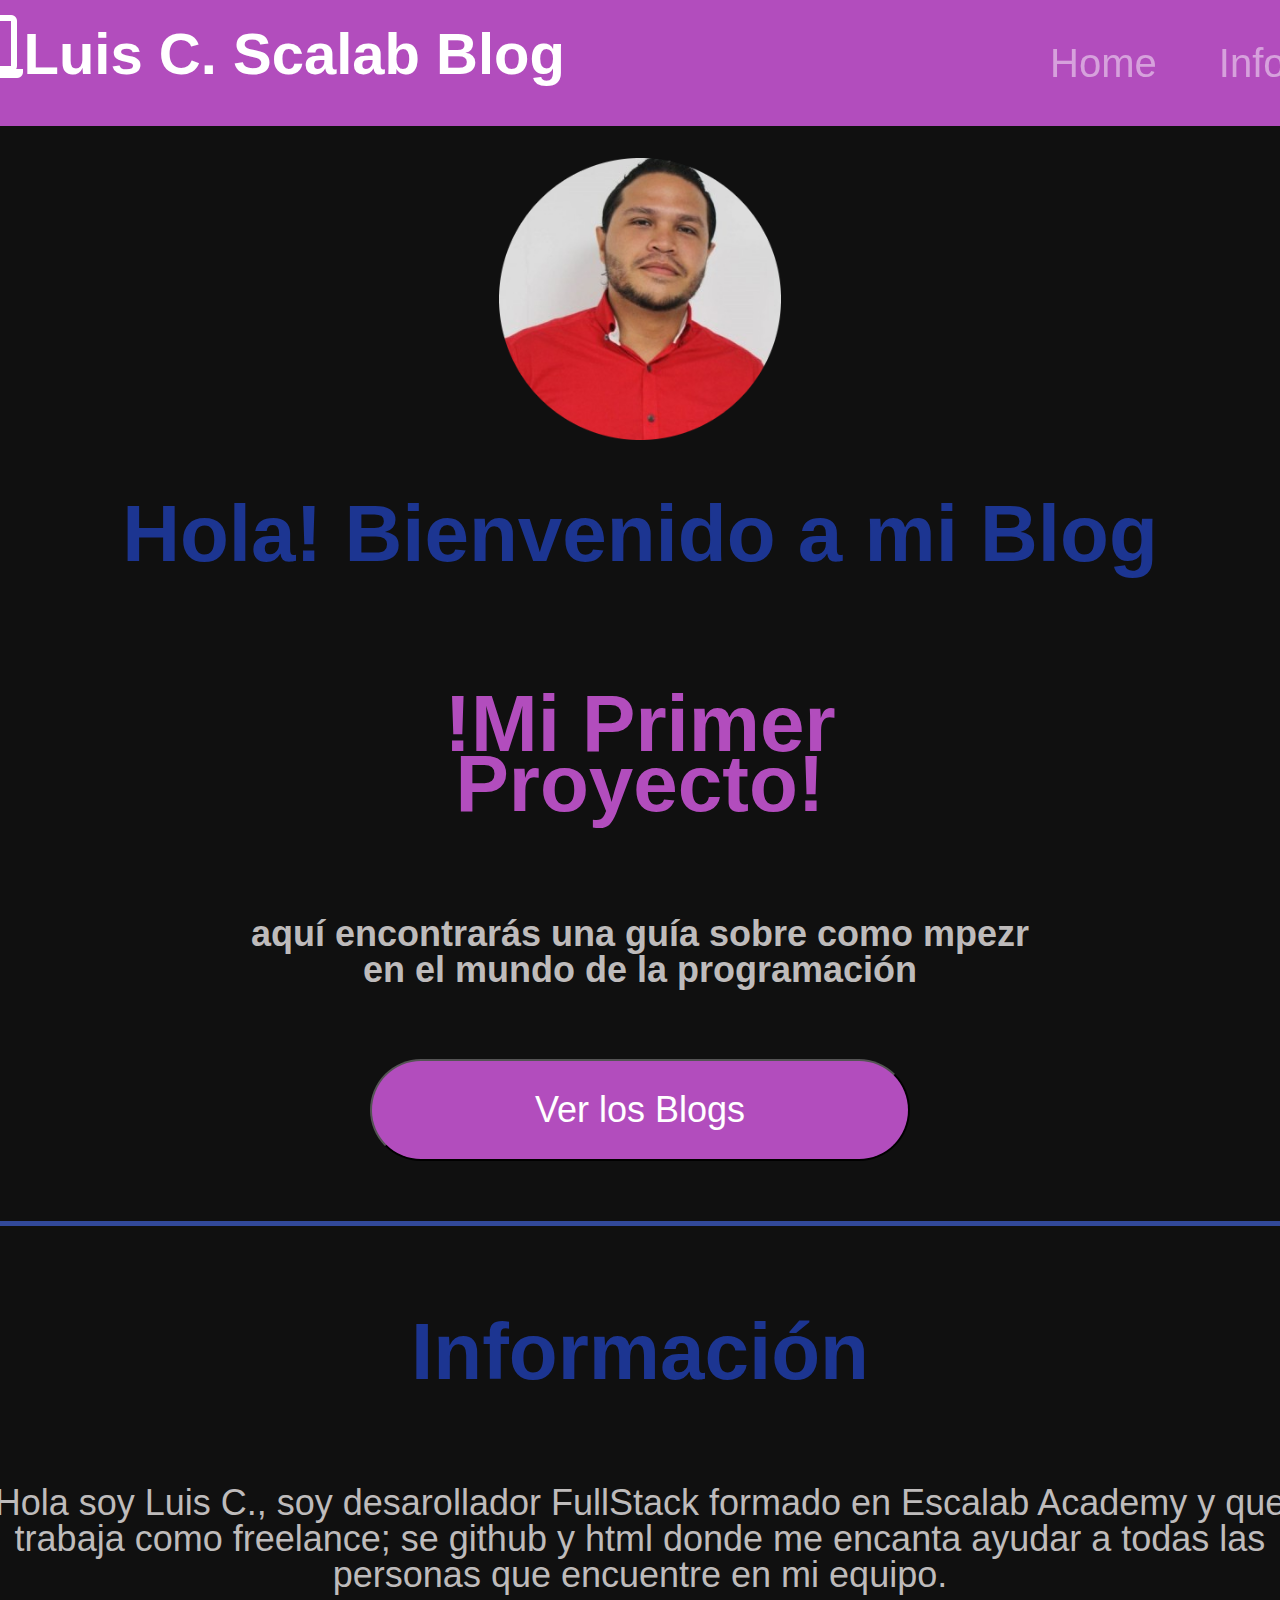
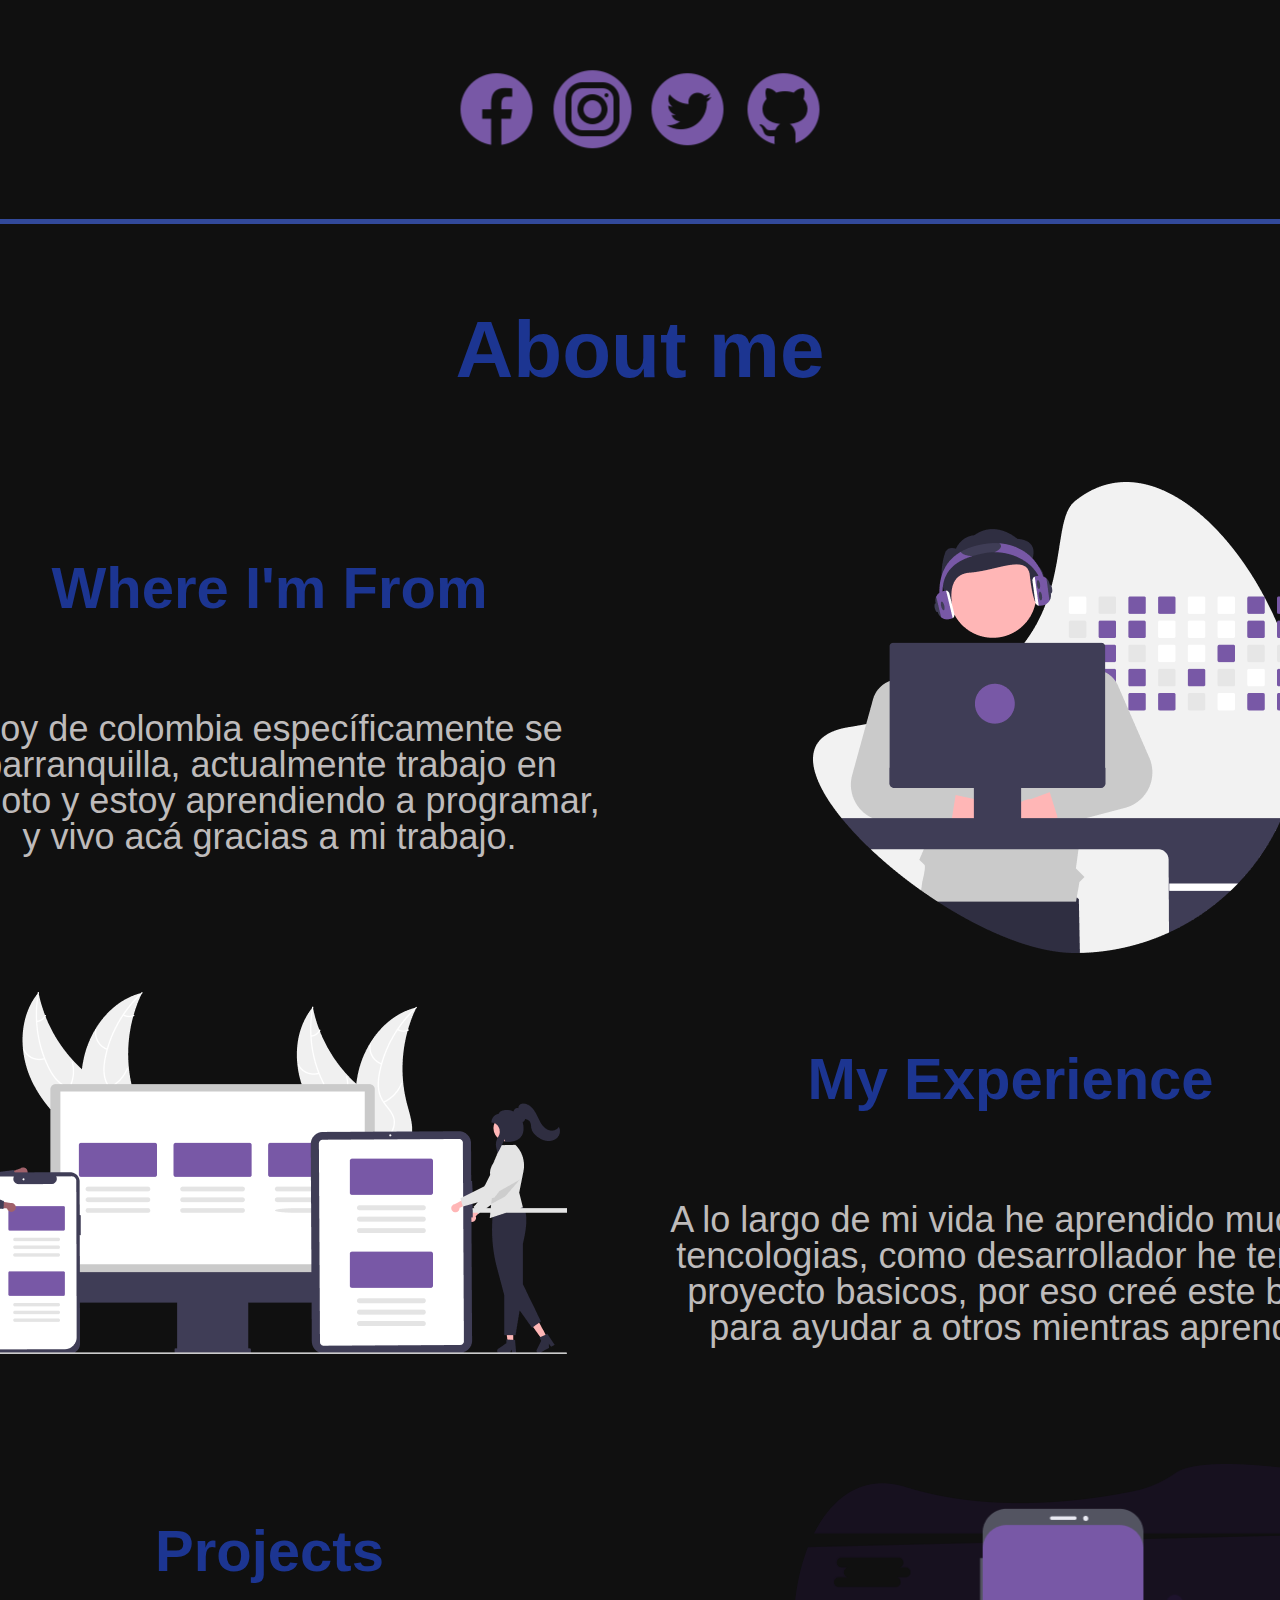
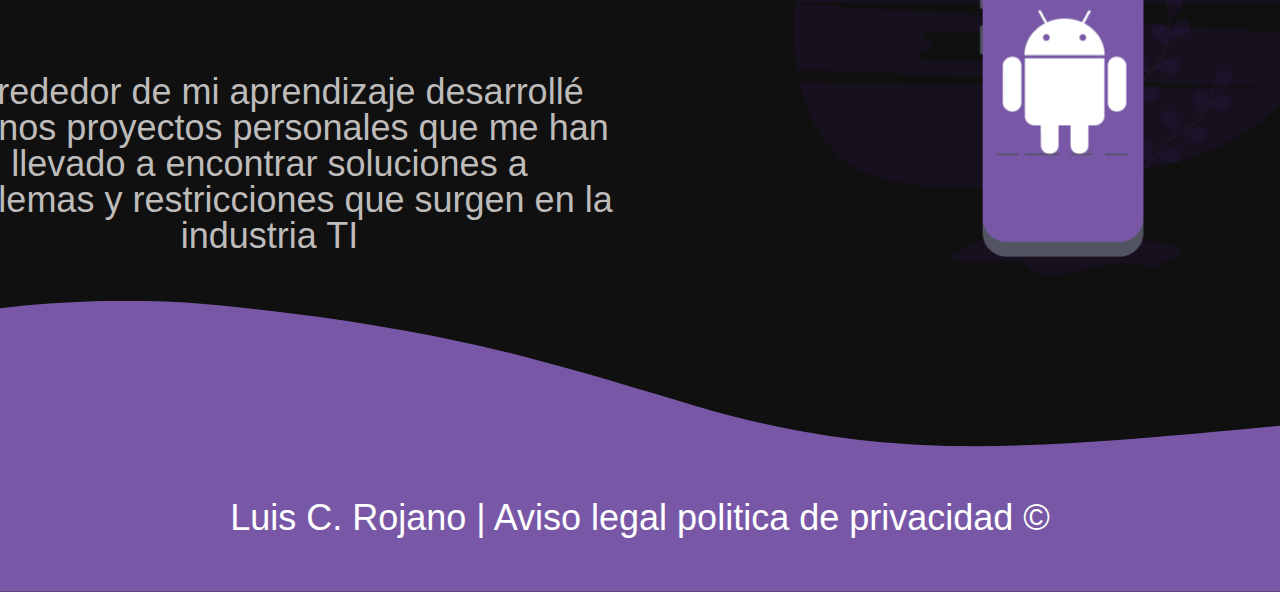
<file: index.html>
<!DOCTYPE html>
<html>

<head>
    <meta charset='utf-8'>
    <meta http-equiv='X-UA-Compatible' content='IE=edge'>
    <title>Blog Personal de Usuario</title>
    <meta name='viewport' content='width=device-width, initial-scale=1'>
    <link rel='stylesheet' type='text/css' media='screen' href='Assets/clear.css'>

    <link rel='stylesheet' type='text/css' media='screen' href='Assets/main.css'>

</head>

<body class="col center-align">

    <header class=" col center-align bg_secondary">
        <div class="container justify_btw">
            <a href="index.html">
                <div class="row">
                    <img class="logo" src="Assets/MacBook.png">
                    <h1 class="site_title">Luis C. Scalab Blog</h1>

                </div>
            </a>

            <div class="col center-align  menu-principal-container">
                <nav class="   menu_principal ">
                    <ul class="">
                        <li> <a href="index.html"> Home  </a></li>
                        <li> <a href="blogs.html"> Info</a></li>
                    </ul>
                </nav>
            </div>
        </div>
    </header>

    <div class="container center-align">
        <section>
            <div class="col center-align">
                <img class="profile_picture" src="Assets/Image profile.png" alt="Profile Picture">
                <h1 class="primary"><b>Hola! Bienvenido a mi Blog</b></h1>
                <h2 class="secondary h1 slogan"><b>!Mi Primer Proyecto!</b></h2>
                <p class="site_desc"><b>aquí encontrarás una guía sobre como mpezr en el mundo de la programación</b></p>
                <a href="blogs.html">
                    <button class="btn bg_secondary mt-3 center-align">
                    <p>Ver los Blogs </p>
                    </button>
                </a>
            </div>
        </section>
        <div class="divider"></div>
        <section>
            <div class="center-align ">
                <h2 class="h1">Información</h2>
                <p>Hola soy Luis C., soy desarollador FullStack formado en Escalab Academy y que trabaja como freelance; se github y html donde me encanta ayudar a todas las personas que encuentre en mi equipo.
                </p>
                <div class=" social-bar mt-3">
                    <a href="https://www.facebook.com/luiscarlosrojano/" target="_blank">
                        <img src="Assets/socialNPurple/Facebook.png">
                    </a>
                    <a href="https://www.instagram.com/lcrojano/" target="_blank">
                        <img src="Assets/socialNPurple/Instagram Circle.png">
                    </a>

                    <a href="https://twitter.com/lcrojano" target="_blank">
                        <img src="Assets/socialNPurple/Twitter Circled.png">
                    </a>
                    <a href="https://github.com/lcrojano" target="_blank">
                        <img src="Assets/socialNPurple/GitHub.png">
                    </a>
                </div>
            </div>
        </section>
        <div class="divider"></div>
        <section>
            <div class="center-align">
                <h2 class="h1 ">About me</h2>
                <div class="row-50 mt-3 row justify_btw">
                    <div class="col center-align">
                        <h3 class="bold subtitle">Where I'm From</h3>
                        <p class="desc_boxed">Soy de colombia específicamente se barranquilla, actualmente trabajo en remoto y estoy aprendiendo a programar, y vivo acá gracias a mi trabajo.</p>
                    </div>
                    <div>

                        <img width="541px" src="Assets/undraw_developer_activity_re_39tg 1.png">

                    </div>
                </div>
                <div class="row-50 mt-3 row justify_btw">
                    <div>
                        <img width="641px" src="Assets/undraw_in_sync_re_jlqd 1.png">
                    </div>
                    <div class="col center-align">
                        <h3 class="bold subtitle">My Experience</h3>
                        <p class="desc_boxed">A lo largo de mi vida he aprendido muchas tencologias, como desarrollador he tenido proyecto basicos, por eso creé este blog para ayudar a otros mientras aprendo</p>
                    </div>
                </div>
                <div class="row-50 mt-3 row justify_btw">
                    <div class="col center-align">
                        <h3 class="bold subtitle">Projects</h3>
                        <p class="desc_boxed">Al rededor de mi aprendizaje desarrollé algúnos proyectos personales que me han llevado a encontrar soluciones a problemas y restricciones que surgen en la industria TI</p>
                    </div>
                    <div>
                        <img width="561px" src="Assets/undraw_android_jr64 1.png">
                    </div>
                </div>
                <div class="row-50">

                </div>
            </div>

        </section>
    </div>
    <footer class="col row  bg_shape">
        <div class=" row center-align  ">


            <p class="footer-text">
                Luis C. Rojano | Aviso legal politica de privacidad ©
            </p>
        </div>

    </footer>
</body>

</html>
</file>
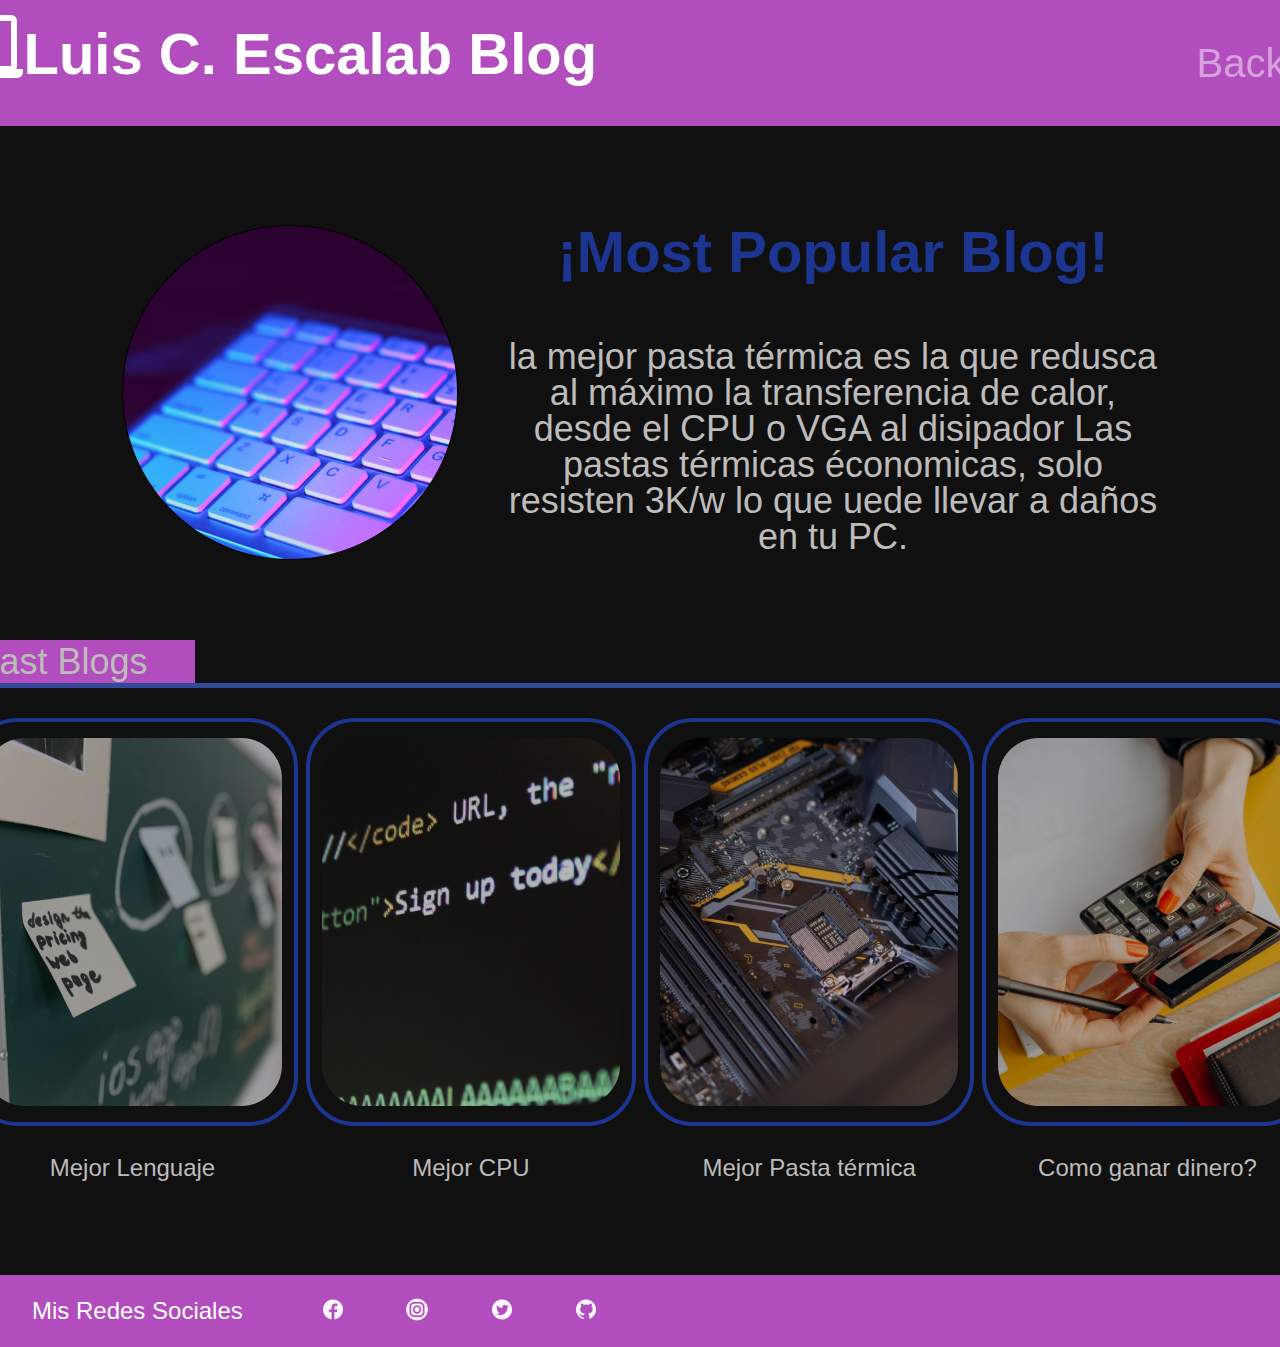
<file: blogs.html>
<!DOCTYPE html>
<html>

<head>
    <meta charset='utf-8'>
    <meta http-equiv='X-UA-Compatible' content='IE=edge'>
    <title>Blog Personal de Usuario</title>
    <meta name='viewport' content='width=device-width, initial-scale=1'>
    <link rel='stylesheet' type='text/css' media='screen' href='Assets/clear.css'>

    <link rel='stylesheet' type='text/css' media='screen' href='Assets/main.css'>

</head>

<body class="col center-align">
    <div class="container">

        <header class=" col center-align bg_secondary">
            <div class="container justify_btw">
                <a href="index.html">
                    <div class="row">
                        <img class="logo" src="Assets/MacBook.png">
                        <h1 class="site_title">Luis C. Escalab Blog</h1>

                    </div>
                </a>

                <div class="col center-align  menu-principal-container">
                    <nav class="   menu_principal ">
                        <ul class="">
                            <li> <a href="index.html"> Back  </a></li>

                        </ul>
                    </nav>
                </div>
            </div>
        </header>

        <div class=" mt-5 ">
            <section>
                <div class=" row center-align ">

                    <a href="click_block.html">
                        <img class="  " src="Assets/Rectangle 1.png">
                    </a>


                    <div class="   " style="margin-left: 50px;">
                        <h3 class=" subtitle">¡Most Popular Blog! </h3>
                        <p class="desc_boxed_v2">la mejor pasta térmica es la que redusca al máximo la transferencia de calor, desde el CPU o VGA al disipador Las pastas térmicas économicas, solo resisten 3K/w lo que uede llevar a daños en tu PC.
                        </p>
                    </div>


                </div>

            </section>

            <div class="divider ">
                <div class="label bg_secondary center-align">
                    <p>Last Blogs</p>
                </div>
            </div>
            <section>

                <div class="row justify_btw">
                    <a href="click_block.html">
                        <div class="card">
                            <img height="298px" height="368px" src="Assets/Rectangle 4.png">
                        </div>
                        <p class="blog_list_title">Mejor Lenguaje</p>
                    </a>
                    <a href="click_block.html">
                        <div class="card">
                            <img height="298px" height="368px" src="Assets/Rectangle 5.png">
                        </div>
                        <p class="blog_list_title">Mejor CPU</p>
                    </a>

                    <a href="click_block.html">
                        <div class="card">
                            <img height="298px" height="368px" src="Assets/Rectangle 6.png">
                        </div>
                        <p class="blog_list_title">Mejor Pasta térmica</p>
                    </a>

                    <a href="click_block.html">
                        <div class="card">
                            <img height="298px" height="368px" src="Assets/Rectangle 7.png">
                        </div>
                        <p class="blog_list_title">Como ganar dinero?</p>
                    </a>

                </div>
            </section>
        </div>
    </div>
    <footer class="row container bg_secondary mt-4">
        <div class=" center-align row justify_left">
            <p class=" footer-text-v2">
                Mis Redes Sociales
            </p>

            <div class=" social-bar-white  ">
                <a href="https://www.facebook.com/luiscarlosrojano/" target="_blank">
                    <img width="40px" src="Assets/socialNWhite/Facebook.png">
                </a>
                <a href="https://www.instagram.com/lcrojano/" target="_blank">
                    <img width="40px" src="Assets/socialNWhite/Instagram Circle.png">
                </a>

                <a href="https://twitter.com/lcrojano" target="_blank">
                    <img width="40px" src="Assets/socialNWhite/Twitter Circled.png">
                </a>
                <a href="https://github.com/lcrojano" target="_blank">
                    <img width="40px" src="Assets/socialNWhite/GitHub.png">
                </a>
            </div>
        </div>
    </footer>
</body>

</html>
</file>
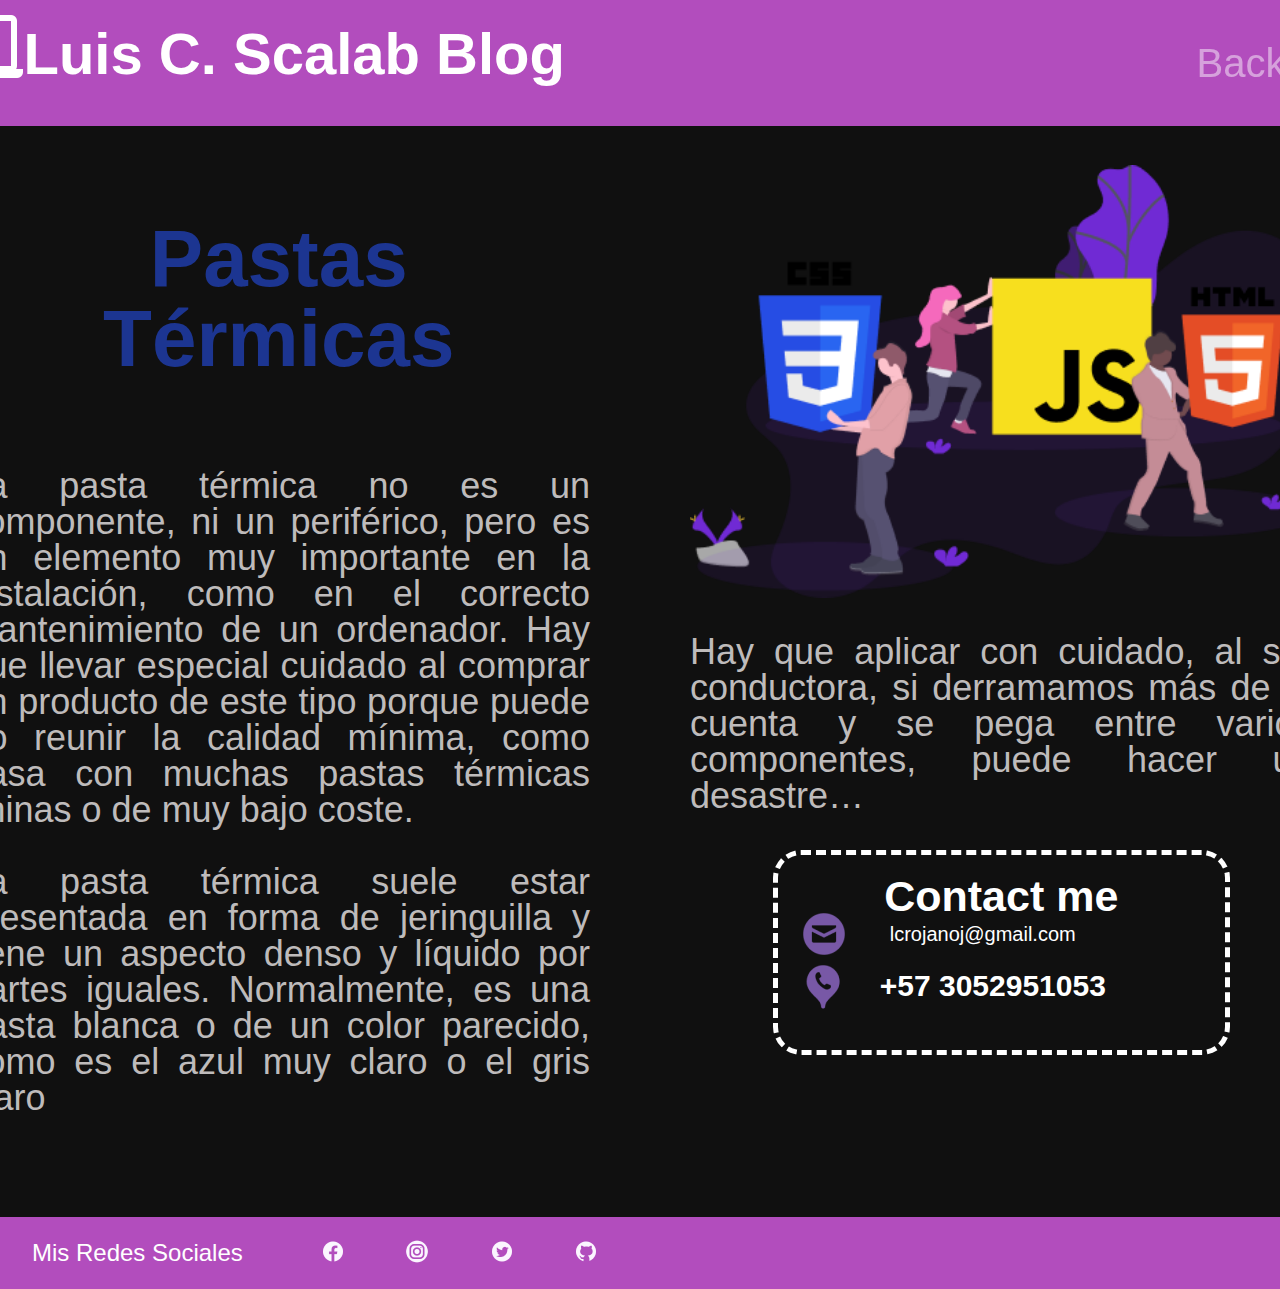
<file: click_block.html>
<!DOCTYPE html>
<html>

<head>
    <meta charset='utf-8'>
    <meta http-equiv='X-UA-Compatible' content='IE=edge'>
    <title>Blog Personal de Usuario</title>
    <meta name='viewport' content='width=device-width, initial-scale=1'>
    <link rel='stylesheet' type='text/css' media='screen' href='Assets/clear.css'>

    <link rel='stylesheet' type='text/css' media='screen' href='Assets/main.css'>

</head>

<body class="col center-align">
    <div class="container">

        <header class=" col center-align bg_secondary">
            <div class="container justify_btw">
                <a href="index.html">
                    <div class="row">
                        <img class="logo" src="Assets/MacBook.png">
                        <h1 class="site_title">Luis C. Scalab Blog</h1>

                    </div>
                </a>

                <div class="col center-align  menu-principal-container">
                    <nav class="   menu_principal ">
                        <ul class="">
                            <li> <a href="blogs.html"> Back  </a></li>

                        </ul>
                    </nav>
                </div>
            </div>
        </header>

        <div class=" mt-5 ">
            <section class="blog_content">
                <div class=" row-50  ">
                    <div class=" col item-flex ">
                        <h1 class=" title-blog"> Pastas Térmicas</h1>
                        <p>La pasta térmica no es un componente, ni un periférico, pero es un elemento muy importante en la instalación, como en el correcto mantenimiento de un ordenador. Hay que llevar especial cuidado al comprar un producto de este tipo
                            porque puede no reunir la calidad mínima, como pasa con muchas pastas térmicas chinas o de muy bajo coste.

                            <br> <br> La pasta térmica suele estar presentada en forma de jeringuilla y tiene un aspecto denso y líquido por partes iguales. Normalmente, es una pasta blanca o de un color parecido, como es el azul muy claro o el gris claro
                        </p>
                    </div>
                    <div class="col item-flex">
                        <img class="  " src="Assets/undraw_static_assets_rpm6 1.png">
                        <p>
                            Hay que aplicar con cuidado, al ser conductora, si derramamos más de la cuenta y se pega entre varios componentes, puede hacer un desastre…



                        </p>
                        <div class="card_v2 col center-align">
                            <h2>Contact me</h2>
                            <div class="col full justify_left card_info ">
                                <div class=" row      ">
                                    <img width="52px" src="Assets/Circled Envelope.png">
                                    <a class="center-align mail"> lcrojanoj@gmail.com</a>
                                </div>
                                <div class=" row      ">
                                    <img width="52px" src="Assets/Office Phone.png">
                                    <a class="center-align"><b>+57 3052951053</b></a>
                                </div>
                            </div>
                        </div>
                    </div>
                </div>

            </section>


        </div>
    </div>
    <footer class="row    bg_secondary mt-4">
        <div class=" center-align row justify_left">
            <p class=" footer-text-v2">
                Mis Redes Sociales
            </p>

            <div class=" social-bar-white  ">
                <a href="https://www.facebook.com/luiscarlosrojano/" target="_blank">
                    <img width="40px" src="Assets/socialNWhite/Facebook.png">
                </a>
                <a href="https://www.instagram.com/lcrojano/" target="_blank">
                    <img width="40px" src="Assets/socialNWhite/Instagram Circle.png">
                </a>

                <a href="https://twitter.com/lcrojano" target="_blank">
                    <img width="40px" src="Assets/socialNWhite/Twitter Circled.png">
                </a>
                <a href="https://github.com/lcrojano" target="_blank">
                    <img width="40px" src="Assets/socialNWhite/GitHub.png">
                </a>
            </div>
        </div>
    </footer>
</body>

</html>
</file>
<file: Assets/main.css>
/* CUSTOM CSS COLORS */

.primary {
    color: rgb(28, 53, 145);
}

.secondary {
    color: rgb(178, 77, 189);
}

.bg_primary {
    background-color: rgb(50, 73, 154);
}

.bg_secondary {
    background-color: rgb(178, 77, 189);
}


/* CUSTOM CSS FOR THIS PROYECT */

.container {
    display: flex;
    flex-direction: column;
    width: 1415px;
    height: 100%;
}

.center-align {
    display: flex;
    flex-direction: column;
    justify-content: center;
    align-items: center;
    align-self: center;
    text-align: center;
}

.justify_btw {
    display: flex;
    flex-direction: row;
    justify-content: space-between;
}

.justify_left {
    display: flex;
    justify-content: left;
    align-self: left;
    display: flex;
    flex-direction: column;
    align-items: left;
    text-align: left;
}

justify_right {
    display: flex;
    justify-content: right;
    align-self: right;
}

.col {
    display: flex;
    flex-direction: column;
    height: 100%;
    flex-direction: column;
}

.row {
    display: flex;
    flex-direction: row;
    width: 100%;
}

.full {
    width: 100%;
}

.mt-1 {
    margin-top: 15px;
}

.mt-2 {
    margin-top: 25px;
}

.mt-3 {
    margin-top: 35px;
}

.mt-4 {
    margin-top: 65px;
}

.mt-5 {
    margin-top: 165px;
}

.row-50 {
    display: flex;
    flex-direction: row;
    gap: 100px;
    justify-items: center;
}

.item-flex {
    flex: 0 1 50%;
}

.profile_picture {
    width: 282px;
    height: 282px;
    margin-top: 158px;
}


/* Components  */

.card {
    border: 4px solid rgb(28, 53, 145);
    border-radius: 49px;
    width: 322px;
    height: 400px;
    display: flex;
    flex-direction: column;
    align-items: center;
    justify-content: center;
}

.card img {
    width: 298px;
    height: 368px;
}

.card_v2 {
    width: 437px;
    height: 185px;
    color: white;
    border: 5px dashed #ffffff;
    border-radius: 28px;
    padding: 5px;
}

.card_v2 h2 {
    color: white;
    font-size: 43px;
    line-height: 0;
    margin-bottom: 12px;
}

.card_v2 a {
    color: white;
    font-size: 20px;
    line-height: 30px;
}

.card_info {
    margin-left: 30px;
}

.card_info a {
    margin-left: 30px;
    font-size: 30px;
}

.card_info .mail {
    margin-left: 40px;
    font-size: 20px;
}

.blog_list_title {
    font-size: 24px;
}

.blog_list_title p:hover {
    text-decoration: underline;
}

.menu-principal-container {
    height: 100%;
    height: 126px;
    margin: 0;
    padding: 0;
    flex-grow: expand;
}

.menu_principal ul {
    list-style-type: none;
    margin: 0;
    padding: 0;
    display: flex;
    flex-direction: row;
    height: 100%;
}

.menu_principal li a {
    display: flex;
    flex-direction: row;
    text-align: center;
    color: rgba(255, 255, 255, 0.473);
    padding-right: 62px;
    text-decoration: none;
    font-size: 40px;
}


/* Change the link color on hover */

.menu_principal li a:hover {
    display: flex;
    background-color: rgb(28, 53, 145);
    color: white;
    height: 100%;
}

header {
    position: fixed;
    top: 0;
    display: flex;
    flex-direction: row;
    align-items: center;
    padding: 33px 157px;
    width: 100%;
    max-height: 126px;
    margin: 0;
    padding: 0;
    z-index: 2
}

.logo {
    max-width: 90px;
    max-height: 90px;
    margin: 0;
    filter: brightness(100);
}

.site_title {
    font-style: normal;
    font-weight: 577;
    font-size: 58px;
    color: rgb(255, 255, 255);
    line-height: 30px;
    margin-left: 1px;
}

.btn {
    width: 540px;
    height: 102px;
    border-radius: 126px;
    color: white;
}

.btn p {
    color: white;
}

a button:hover {
    cursor: pointer;
}

.divider {
    width: 100%;
    height: 0px;
    border-bottom: 5px solid rgb(50, 73, 154);
    margin: 60px 0px 30px 0px;
}

.label {
    margin: 0;
    padding: 0;
    color: white;
    font-size: 31px;
    line-height: 31px;
    width: 262px;
    position: relative;
    bottom: 43px;
    height: 43px;
}

.site_desc {
    width: 782.96px;
}

.desc_boxed {
    height: 191px;
    width: 687px;
}

.desc_boxed_v2 {
    height: 248px;
    width: 651px;
    font-weight: 400;
}

.blog_content p {
    font-weight: 400;
    text-align: justify;
}

.slogan {
    width: 687.17px
}

footer {
    min-height: 57px;
    margin: 0;
    padding: 0;
    margin-top: auto;
}

.footer-text-v2 {
    color: white;
    font-weight: 300;
    line-height: 24px;
    font-size: 24px;
    margin-left: 32px;
    margin-right: 30px;
}

.footer-text {
    color: white;
    font-weight: 300;
    position: absolute;
    bottom: 20px;
}

.social-bar-white a {
    margin-left: 40px;
}

.bg_shape {
    position: relative;
    overflow: hidden;
    background-image: url(Vector\ 3wave.svg);
    height: 291.51px;
    background-repeat: no-repeat;
    background-position: center;
}


/* CUSTOM CLASS, FOR MANTAIN SEMANTIC */

section {
    padding: 0 35px;
}

.h1 {
    font-size: 80px;
}
</file>
<file: Assets/clear.css>
/* /END RESET */

body {
    background-color: rgb(16, 16, 16);
    font-family: sans-serif, Helvetica, Arial;
    margin: 0;
    min-height: 100vh;
    flex-direction: column;
    justify-content: flex-start;
}

p {
    line-height: 36px;
    color: rgb(190, 187, 187);
    font-size: 36px;
}

h1,
h2,
h3,
h4,
h5,
h6 {
    color: rgb(28, 53, 145);
    font-family: Arial, Helvetica, sans-serif;
}

h1 {
    font-size: 80px;
    color: rgb(28, 53, 145);
    line-height: 80px;
}

h2 {
    font-size: 60px;
    color: rgb(28, 53, 145);
    line-height: 60px;
}

h3 {
    font-size: 58px;
    color: rgb(28, 53, 145);
    line-height: 58px;
    font-weight: 600;
}

h4,
h5,
h6 {
    font-weight: bold;
}

h1 a,
h2 a,
h3 a,
h4 a,
h5 a,
h6 a {}

a img {
    border: none;
    outline: none;
}

a {
    color: #363636;
    outline: none;
    text-decoration: none;
}

a:hover {
    color: #999;
}


/* remove dotted lines on some 
links
 in FF browser */

a,
a:active,
a:visited,
a img {
    outline: none;
}


/* / */


/* CLEARFIX */

.clearfix:after {
    content: ".";
    display: block;
    clear: both;
    visibility: hidden;
    line-height: 0;
    height: 0;
}

.clearfix {
    display: inline-block;
}

html[xmlns] .clearfix {
    display: block;
}

* html .clearfix {
    height: 1%;
}
</file>
